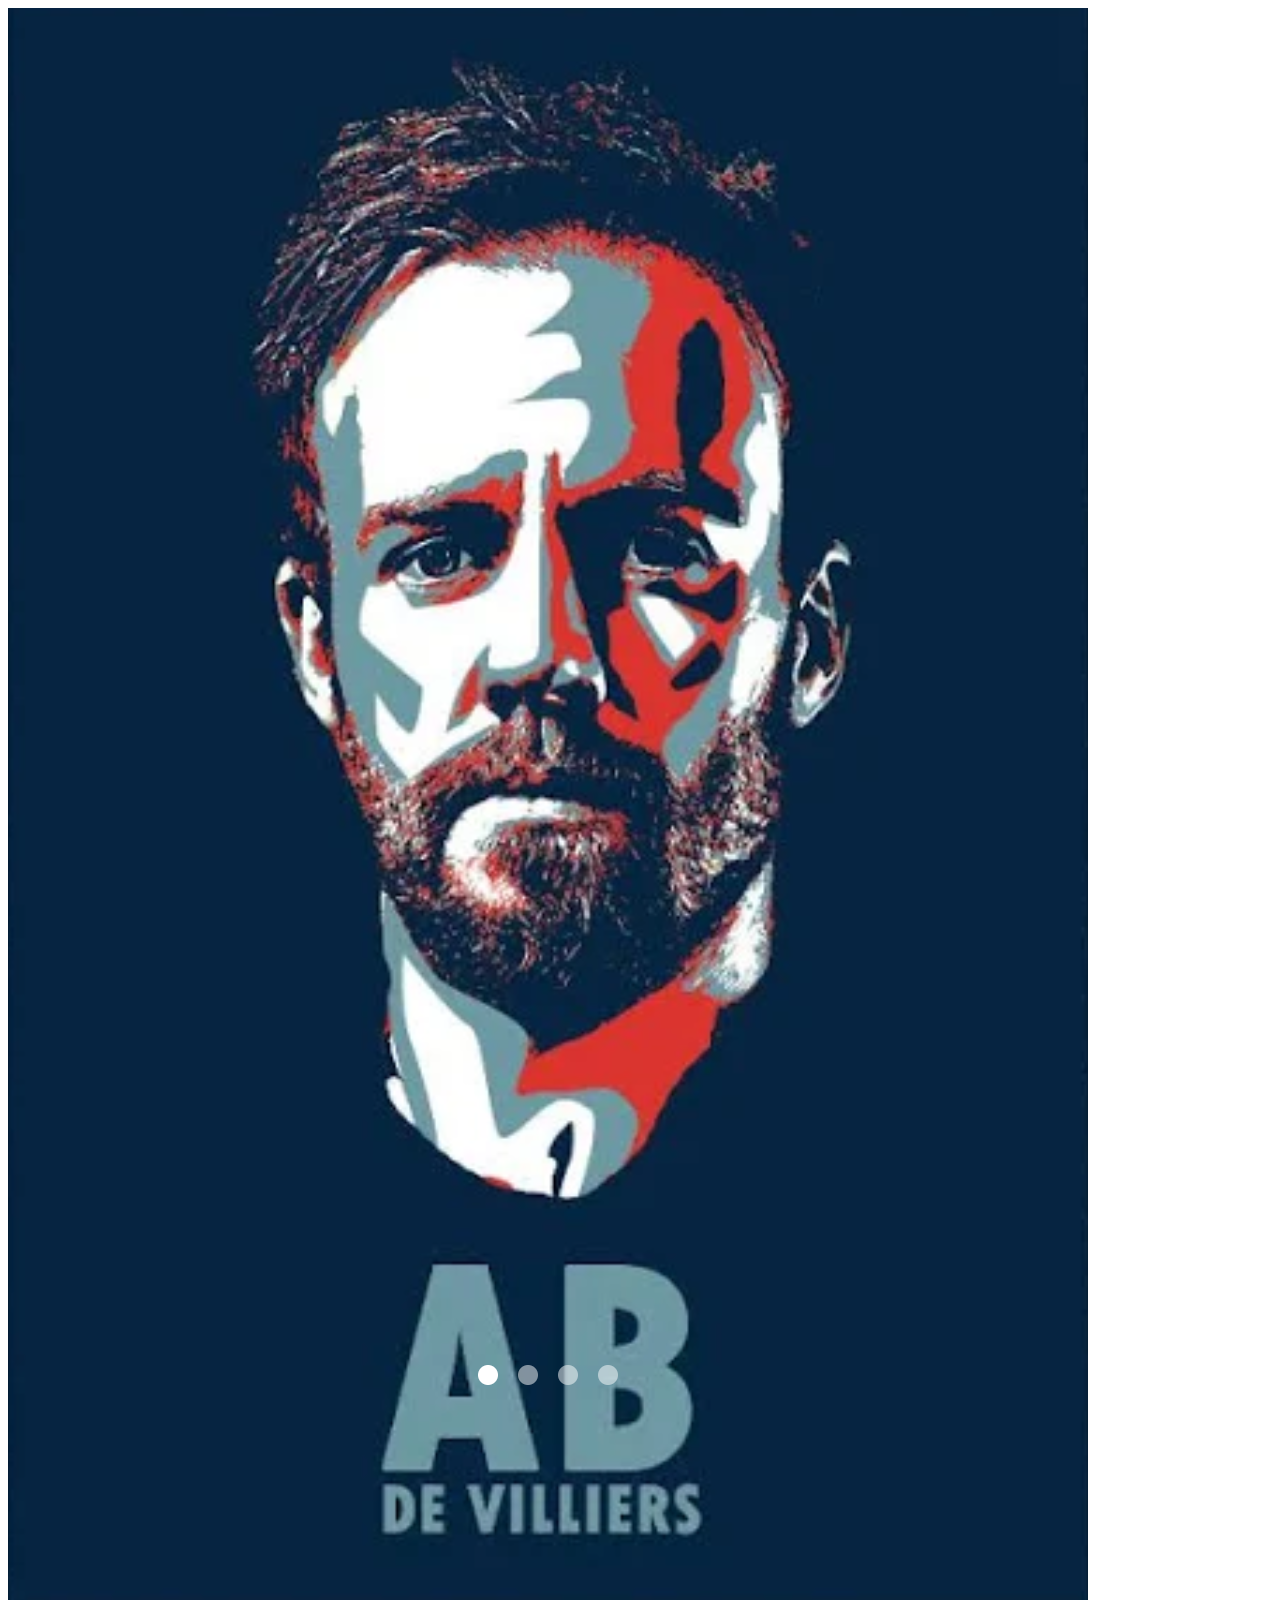
<file: web development/leetcode.html>
<!DOCTYPE html>
<html lang="en">

<head>
    <meta charset="UTF-8">
    <meta name="viewport" content="width=device-width, initial-scale=1.0">
    <title>Document</title>
</head>

<body>
    <img src="./ab2.png" alt="Leetcode Logo">
</body>

</html>
</file>
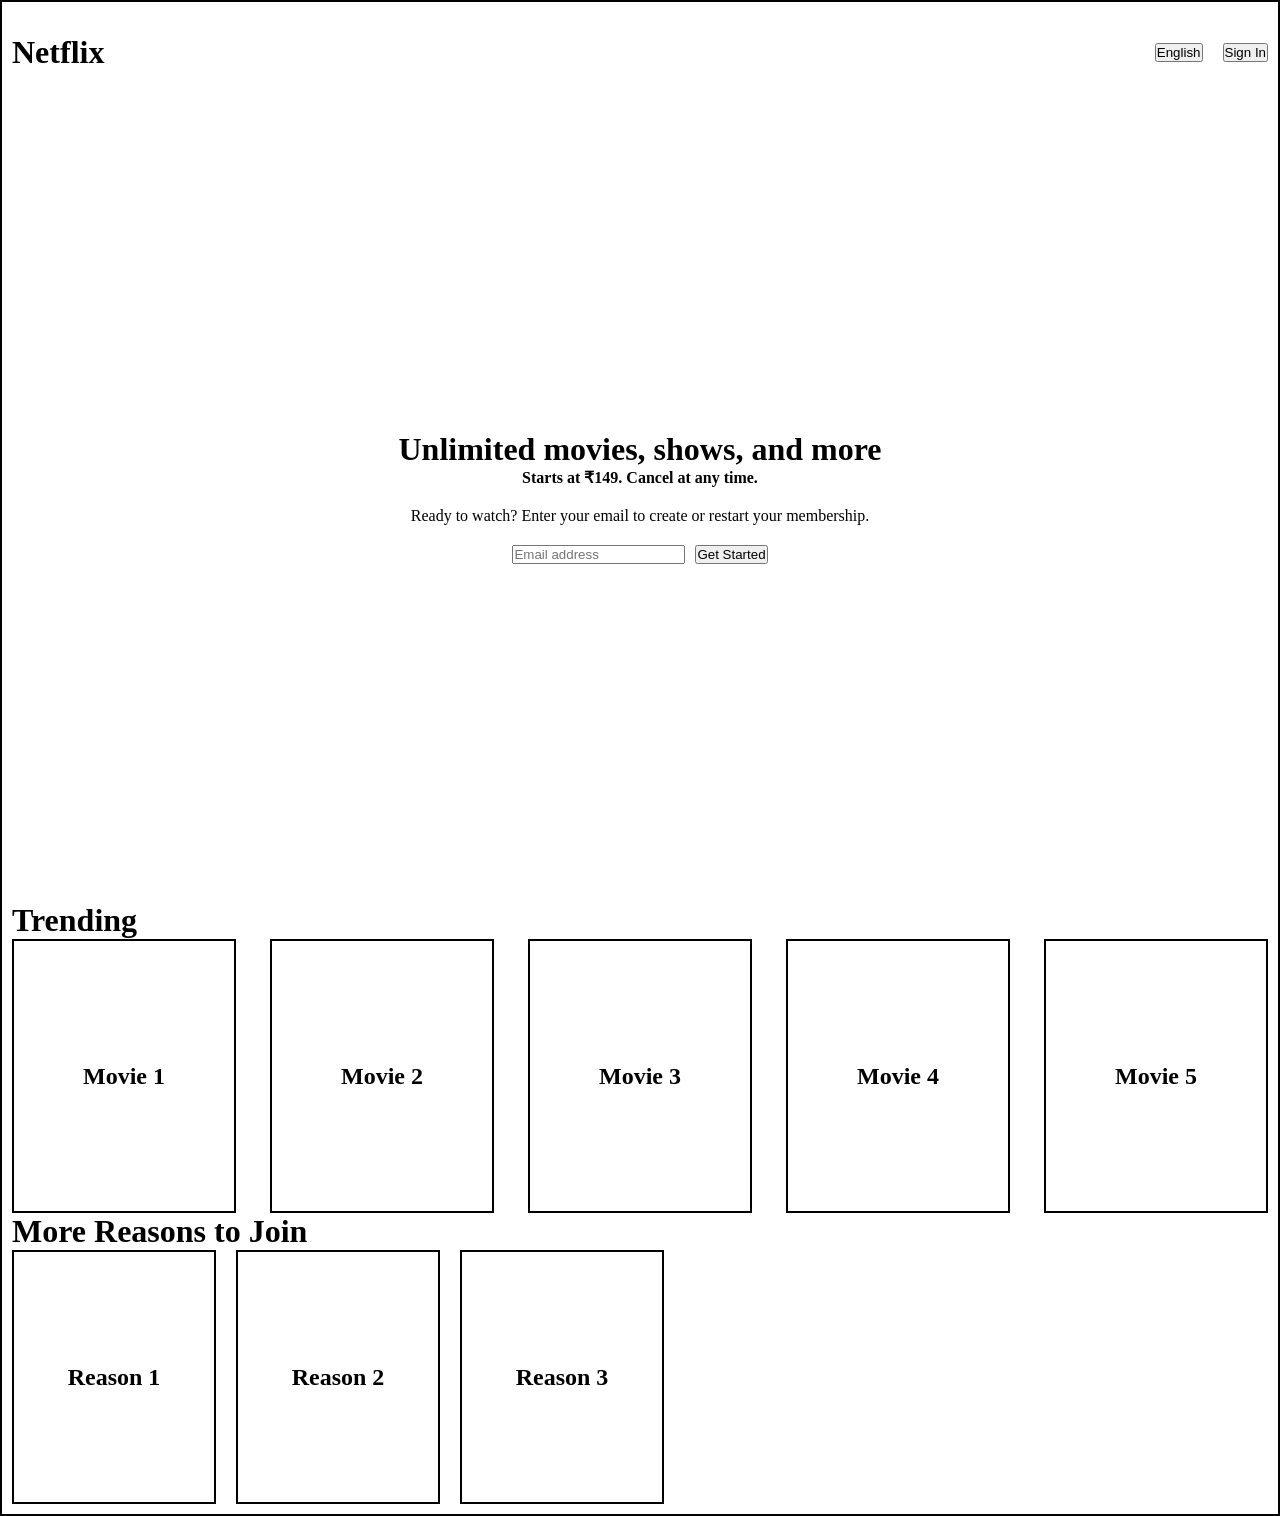
<file: web development/netflix.html>
<!DOCTYPE html>
<html lang="en">

<head>
    <meta charset="UTF-8">
    <meta name="viewport" content="width=device-width, initial-scale=1.0">
    <title>Netflix</title>
    <link rel="stylesheet" href="netflix.css">
</head>

<body>
    <div class="main">
        <div class="nav">
            <div class="logo">
                <h1>Netflix</h1>
            </div>
            <div class="nav-items">
                <button>English</button>
                <button>Sign In</button>
            </div>
        </div>
        <div class="content">
            <div class="headers">
                <h1>Unlimited movies, shows, and more</h1>
                <h4>Starts at ₹149. Cancel at any time.</h4>
            </div>
            <div class="email-section">
                <p>Ready to watch? Enter your email to create or restart your membership.</p>
                <div class="email-input-container">
                    <input type="email" placeholder="Email address">
                    <button>Get Started</button>
                </div>
            </div>
        </div>
        <div class="movie-card-container">
            <h1>Trending</h1>
            <div class="movies">
                <div class="movie-card">
                    <h2>Movie 1</h2>
                </div>
                <div class="movie-card">
                    <h2>Movie 2</h2>
                </div>
                <div class="movie-card">
                    <h2>Movie 3</h2>
                </div>
                <div class="movie-card">
                    <h2>Movie 4</h2>
                </div>
                <div class="movie-card">
                    <h2>Movie 5</h2>
                </div>
            </div>
        </div>
        <div class="more-reason">
            <h1>More Reasons to Join</h1>
            <div class="more-reason-container">
                <div class="reason-card">
                    <h2>Reason 1</h2>
                </div>
                <div class="reason-card">
                    <h2>Reason 2</h2>
                </div>
                <div class="reason-card">
                    <h2>Reason 3</h2>
                </div>
            </div>
        </div>
    </div>
</body>

</html>
</file>
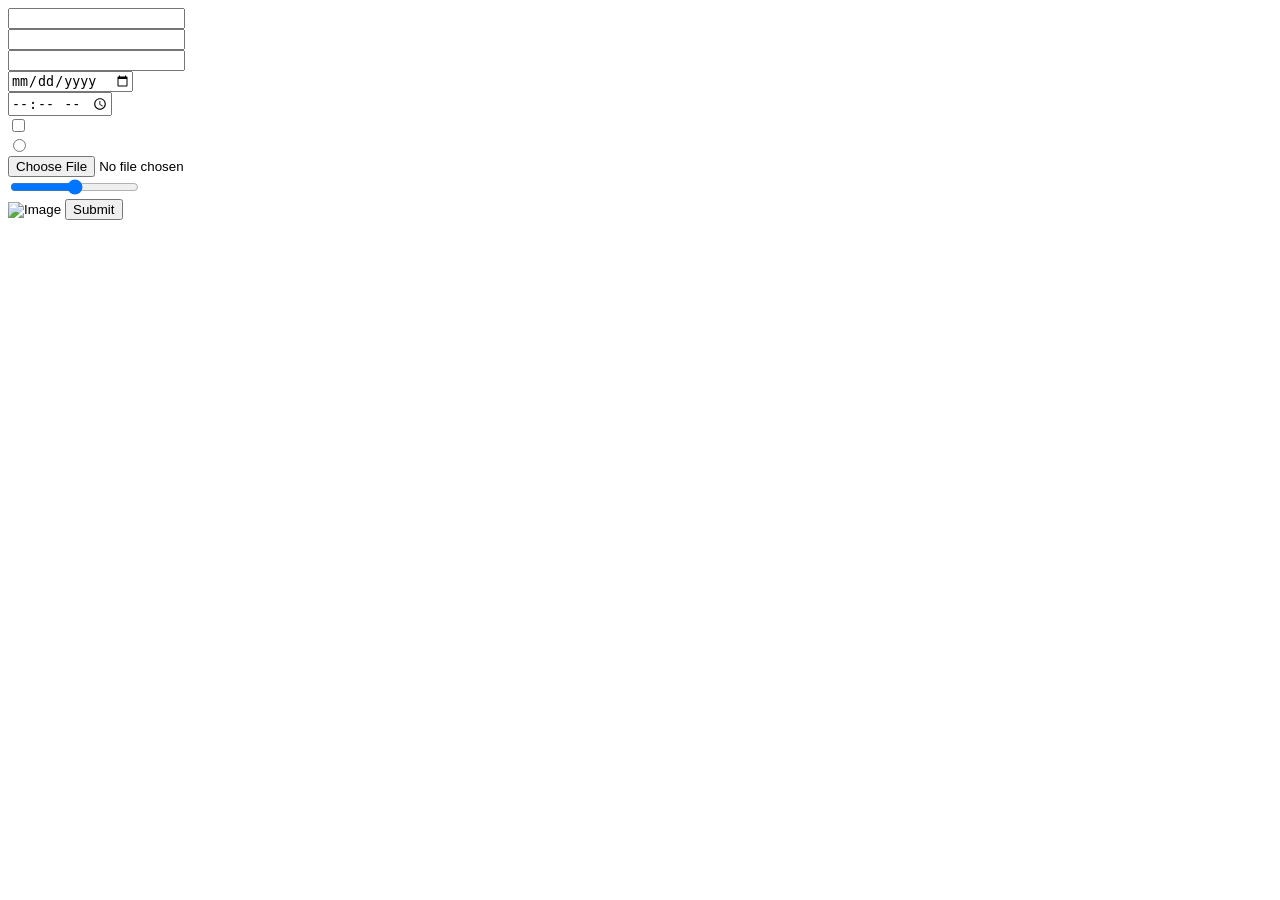
<file: web_development/input.html>
<!DOCTYPE html>
<html>

<head>
    <meta charset="UTF-8">
    <meta name="viewport" content="width=device-width, initial-scale=1.0">
    <title>Input</title>
</head>

<body>
    <form>
        <input type="text" name="name"><br />
        <input type="password" name="password"><br />
        <input type="email" name="email"><br />
        <input type="date" name="date"><br />
        <input type="time" name="time"><br />
        <input type="checkbox" name="checkbox"><br />
        <input type="radio" name="radio"><br />
        <input type="file" name="file"><br />
        <input type="range" name="range"><br />
        <input type="image" alt="Image">
        <input type="submit">
    </form>
</body>

</html>
</file>
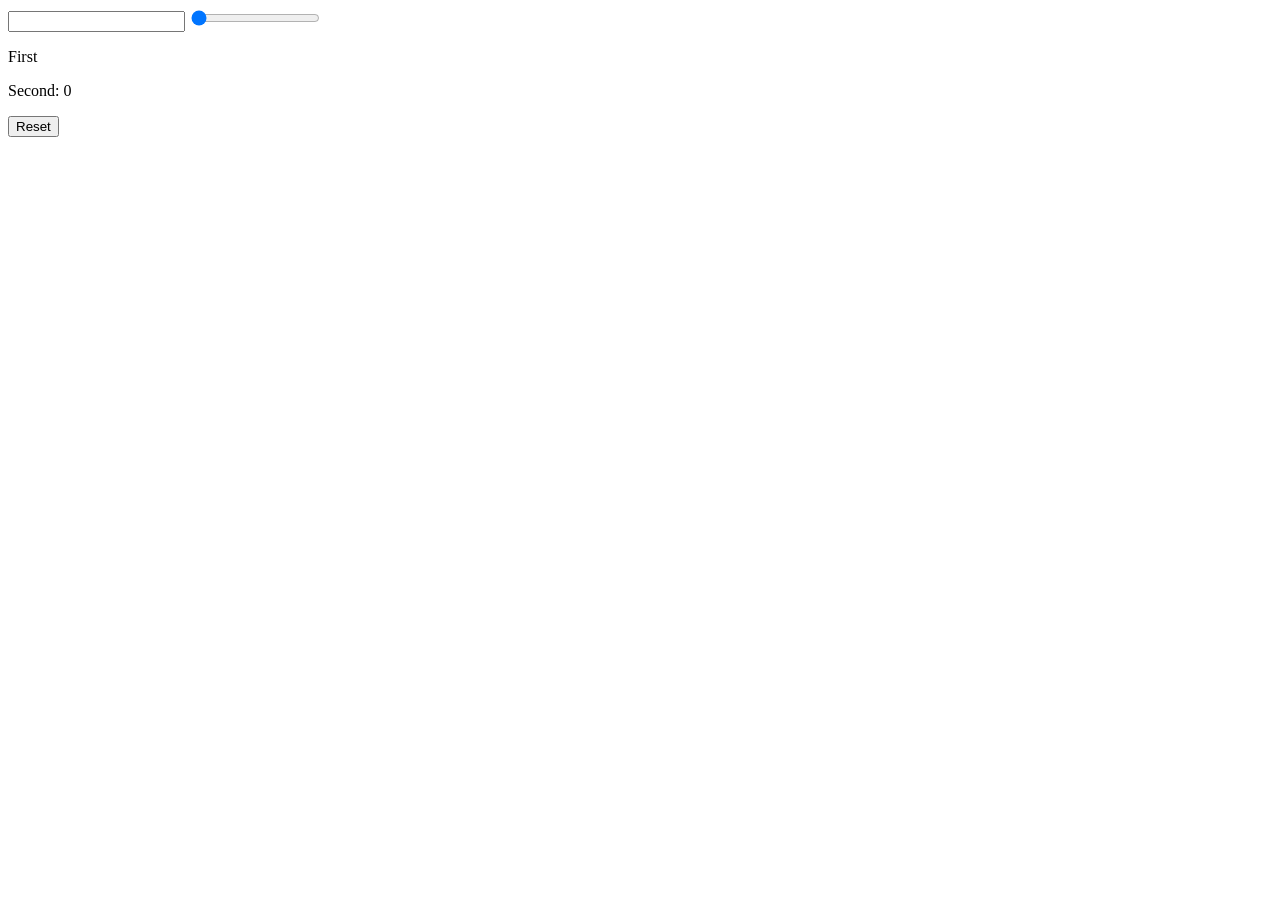
<file: web_development/work_space.html>
<html>
    <head>
        <title>Index</title>
    </head>
    <body>

        <input type="text" id="first">
        <input type="range" id="second">
        <p id="firstpara">First </p>
        <p id="secondpara">second </p>
        <button id="reset">Reset</button>
        <script>
            
            let firstInput = document.getElementById("first");
            let secondInput = document.getElementById("second");
            let firstPara = document.getElementById("firstpara");
            let secondPara = document.getElementById("secondpara");
            let reset=document.getElementById("reset");
            secondPara.textContent = "Second: 0";
            secondInput.value = 0;
            firstInput.addEventListener("input", () => {
                firstPara.textContent = "First: " + firstInput.value;
                
            });
            secondInput.addEventListener("input", () => {
                secondPara.textContent = "Second: " + secondInput.value;
            });
            reset.addEventListener("click",()=>{
                firstInput.value = "";
                secondInput.value = 0;
                firstPara.textContent = "First: ";
                secondPara.textContent = "Second: 0";
            })
        </script>
    </body>
</html>
</file>
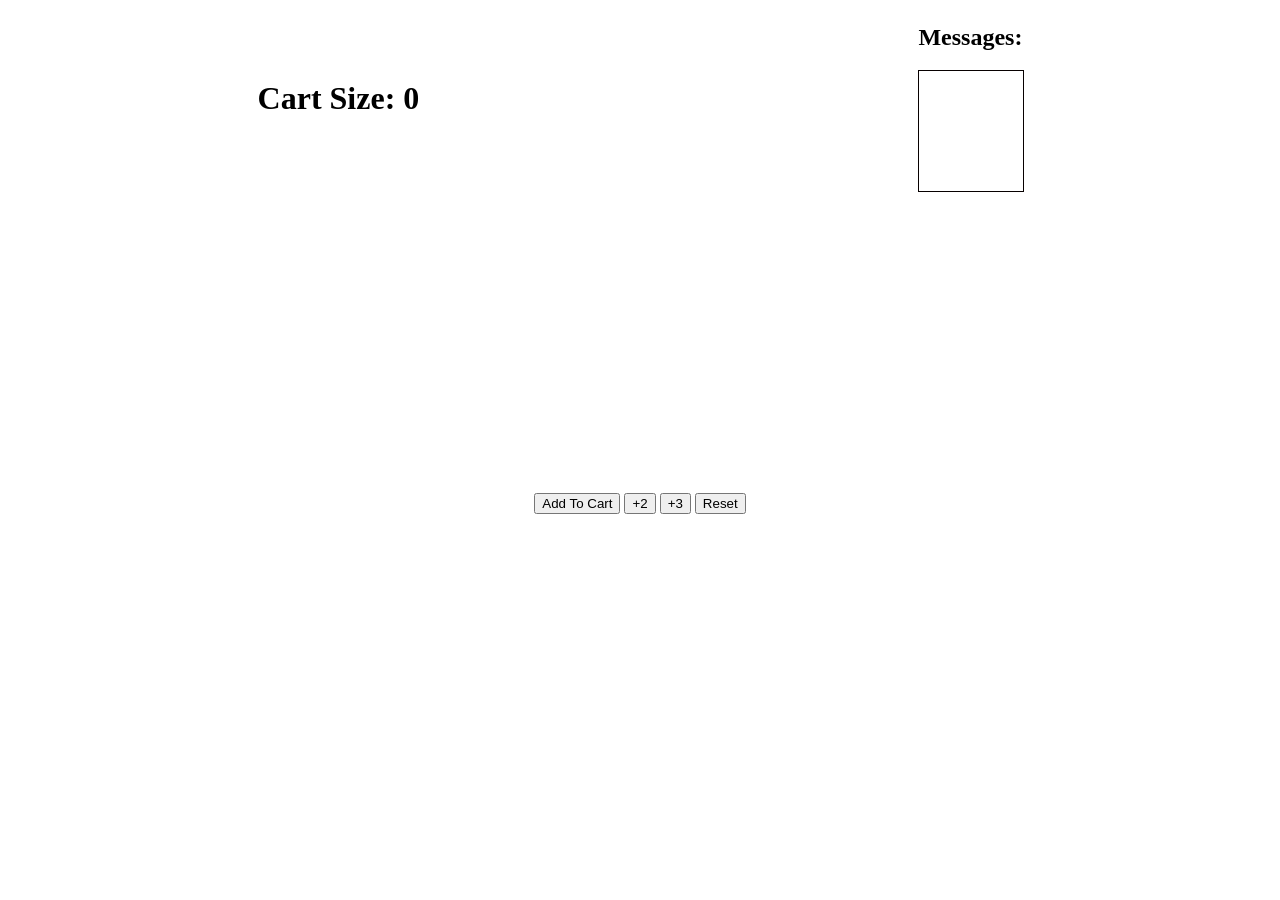
<file: web_development/JS/cart.html>
<!DOCTYPE html>
<html>

<head>
    <meta charset='utf-8'>
    <meta http-equiv='X-UA-Compatible' content='IE=edge'>
    <title>Page Title</title>
    <meta name='viewport' content='width=device-width, initial-scale=1'>
    <style>
        .buttonPack {
            display: flex;
            justify-content: center;
            align-items: center;
            height: 70vh;
        }

        .top {
            height: 20vh;
            display: flex;
            justify-content: space-around;
            align-items: center;
        }
        .messages-box{ 

            height: 800px;
            width: 50%;
            background-color:red;
            border: 1px solid black;
        }
        .messages{
            height: 120px;
            width: 100%;
            overflow-y: auto;
            border: 1px solid rgb(7, 0, 0);
        }
    </style>
</head>

<body>
    <div class="top">
        <div class="cart-size">
            <h1>Cart Size: <span id="cart-size">0</span></h1>
        </div>
        <div class="message-box">
            <h2>Messages:</h2>
            <div class="messages"></div>
        </div>
    </div>
    <div class="buttonPack">
        <div class="buttons">
            <button id="add-to-cart">Add To Cart</button>
            <button id="add-2">+2</button>
            <button id="add-3">+3</button>
            <button id="reset">Reset</button>
        </div>
    </div>
    <script>
        const cartSize = document.getElementById("cart-size")
        const addToCart = document.getElementById("add-to-cart")
        const add2 = document.getElementById("add-2")
        const add3 = document.getElementById("add-3")
        const reset = document.getElementById("reset")
        const messages = document.querySelector(".messages")

        let size = 0
        addToCart.addEventListener("click",()=>{
            size=size+1
            cartSize.innerText=size
            const message = document.createElement("p")
            message.innerText="Added 1 item to cart"
            messages.appendChild(message)
        })
        add2.addEventListener("click",()=>{
            size=size+2
            cartSize.innerText=size
            const message = document.createElement("p")
            message.innerText="Added 2 items to cart"
            messages.appendChild(message)
        })
        add3.addEventListener("click",()=>{
            size=size+3
            cartSize.innerText=size
            const message = document.createElement("p")
            message.innerText="Added 3 items to cart"
            messages.appendChild(message)
        })
        reset.addEventListener("click",()=>{
            size=0
            cartSize.innerText=size
            const message = document.createElement("p")
            message.innerText="Cart has been reset"
            messages.appendChild(message)
        })
    </script>
</body>

</html>
</file>
<file: web development/netflix.css>
* {
    margin: 0;
    padding: 0;
}

.main {
    border: 2px solid black;
    padding: 10px;
    gap: 20px;
}

.nav {
    display: flex;
    justify-content: space-between;
    align-items: center;
    height: 80px;
}

.nav-items {
    display: flex;
    justify-content: space-between;
    align-items: center;
    gap: 20px;
}

.content {
    display: flex;
    flex-direction: column;
    align-items: center;
    justify-content: center;
    height: 90vh;
    text-align: center;
    gap: 20px;
}

.email-section {
    display: flex;
    flex-direction: column;
    align-items: center;
    justify-content: center;
    gap: 20px;
}

.email-input-container {
    display: flex;
    align-items: center;
    justify-content: center;
    gap: 10px;
}

.movies {
    display: flex;
    flex-direction: row;
    justify-content: space-between;
    gap: 20px;
}

.movie-card {
    border: 2px solid black;
    display: flex;
    align-items: center;
    justify-content: center;
    padding: 10px;
    width: 200px;
    height: 250px;
    gap: 10px;
}

.more-reason {

    width: 100%;
}

.more-reason-container {
    display: flex;
    flex-direction: row;
    align-items: center;
    justify-content: start;
    gap: 20px;
}

.reason-card {
    border: 2px solid black;
    height: 250px;
    width: 200px;
    display: flex;
    align-items: center;
    justify-content: center;
    gap: 10px;
}

@media screen and (max-width: 415px) {
    .movies {
        display: flex;
        flex-direction: column;
        justify-content: space-between;
        align-items: center;
        gap: 20px;
    }

    .reason-card {
        border: 2px solid black;
        height: 250px;
        width: 90%;
        display: flex;
        align-items: center;
        justify-content: center;
        gap: 10px;
        background-color: tomato;
    }

    .movie-card {
        border: 2px solid black;
        display: flex;
        align-items: center;
        justify-content: center;
        padding: 10px;
        width: 80%;
        height: 250px;
        gap: 10px;
        background-color: tomato;
    }

    .more-reason-container {
        display: flex;
        flex-direction: column;
        align-items: center;
        justify-content: start;
        gap: 20px;
    }
}
</file>
